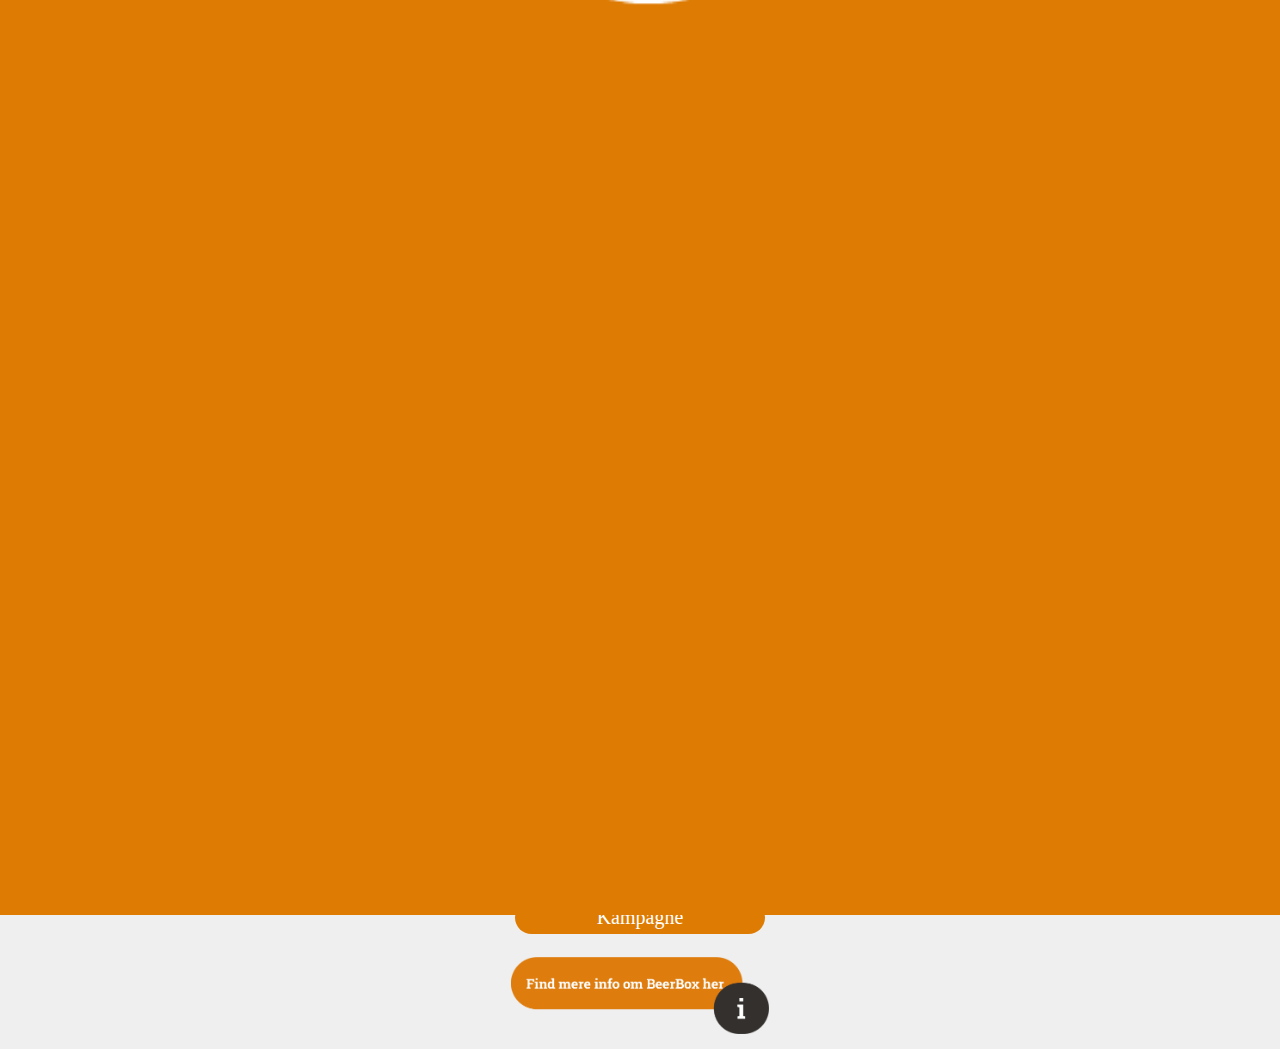
<file: index.html>
<!DOCTYPE html>
<html lang="da">
<head>
    <meta charset="UTF-8">
    <meta http-equiv="X-UA-Compatible" content="IE=edge">
    <meta name="viewport" content="width=device-width, initial-scale=1.0">
    <title>Forside</title>
    <link rel="stylesheet" href="style.css">
 
</head>
<body>
    <div class="splash">
        <img class="fade-in" src="images/BeerboxanimationSplash.gif" alt="animation" style="width: 100%;">
    </div>
    <script src="js/splash.js"></script>

    <!-- menubar -->
<header>
    <nav class="navbar">
        <div class="logo">
            <a href="index.html"><img src="images/beerbox-glas.png" alt="logo" style="width:50px;"></a></div>
          
        <ul class="nav-menu">
            <li class="nav-item"><a href="index.html" class="nav-link">Forside</a></li>
            <li class="nav-item"><a href="events.html" class="nav-link">Upcoming events</a></li>
            <li class="nav-item"><a href="beerpong.html" class="nav-link">Turneringer</a></li>
            <li class="nav-item"><a href="afstem.html" class="nav-link">Afstemning</a></li>
            <li class="nav-item"><a href="info.html" class="nav-link">Info</a></li>
            <li class="nav-item"><a href="profil.html" class="nav-link">Profil</a></li>
        </ul>
        <div class="hamburger">
            <span class="bar"></span>
            <span class="bar"></span>
            <span class="bar"></span>
        </div>
    </nav>
    
    </header>
    <script src="js/menu.js"></script>
    <script src="js/knapper.js"></script>
    <!-- menubar -->

    <div class="overskrift"> 
        <p>BeerBox</p>
     </div>
<br>
<!-- Full-width images with number and caption text -->

<div class="slideshow-container">

        <div class="mySlides fade">
          <div class="numbertext">1 / 3</div>
          <img src="images/img1.jpg" alt= "eventbilleder" style="width:100%">
        </div>
      
        <div class="mySlides fade">
          <div class="numbertext">2 / 3</div>
          <img src="images/img2.jpg" alt= "eventbilleder" style="width:100%">
        </div>
      
        <div class="mySlides fade">
          <div class="numbertext">3 / 3</div>
          <img src="images/img3.jpg" alt= "eventbilleder" style="width:100%">
        </div>
      
        <!-- Next and previous buttons -->
        <a class="prev" onclick="plusSlides(-1)">&#10094;</a>
        <a class="next" onclick="plusSlides(1)">&#10095;</a>
    </div>

      <br>
      
      <!-- The dots/circles -->
      <div style="text-align:center">
        <span class="dot" onclick="currentSlide(1)"></span>
        <span class="dot" onclick="currentSlide(2)"></span>
        <span class="dot" onclick="currentSlide(3)"></span>
      </div>
<script src="js/galleri.js" defer></script>
    <!-- Galleri slut -->

    <br>

<div class="boks2">
      <a href="events.html"><img onmouseover="bigImg(this)" onmouseout="normalImg(this)" src="images/seevents.png" alt="seevents" style="width: 258px;"></a>

     <p> Upcoming special events </p>
     <img src="images/filmaftenbanner.png" alt="filmaftenbanner" style="width: 258px;">
      <p>Hver fredag</p>
       <a href="beerpong.html"><img onmouseover="bigImg(this)" onmouseout="normalImg(this)" src="images/beerpongknap.png" alt="beerpongknap" style="width: 258px;"></a>
</div>
<br>       
<div class="boks1">
  <div>
      <button onClick="toggleImage()" >Kampagne</button><br>
      <img src="images/pic.png" id="image" alt= Kampagneknap class="hidden" style="width: 250px;"/>
    </div>
<script src="js/kampagne.js"></script>
      <br>
        <a href="info.html"><img onmouseover="bigImg(this)" onmouseout="normalImg(this)" src="images/beerboxinfoknap.png"  alt="beerboxinfoknap" style="width: 258px;"></a>
</div>

</body>
</html>
</file>
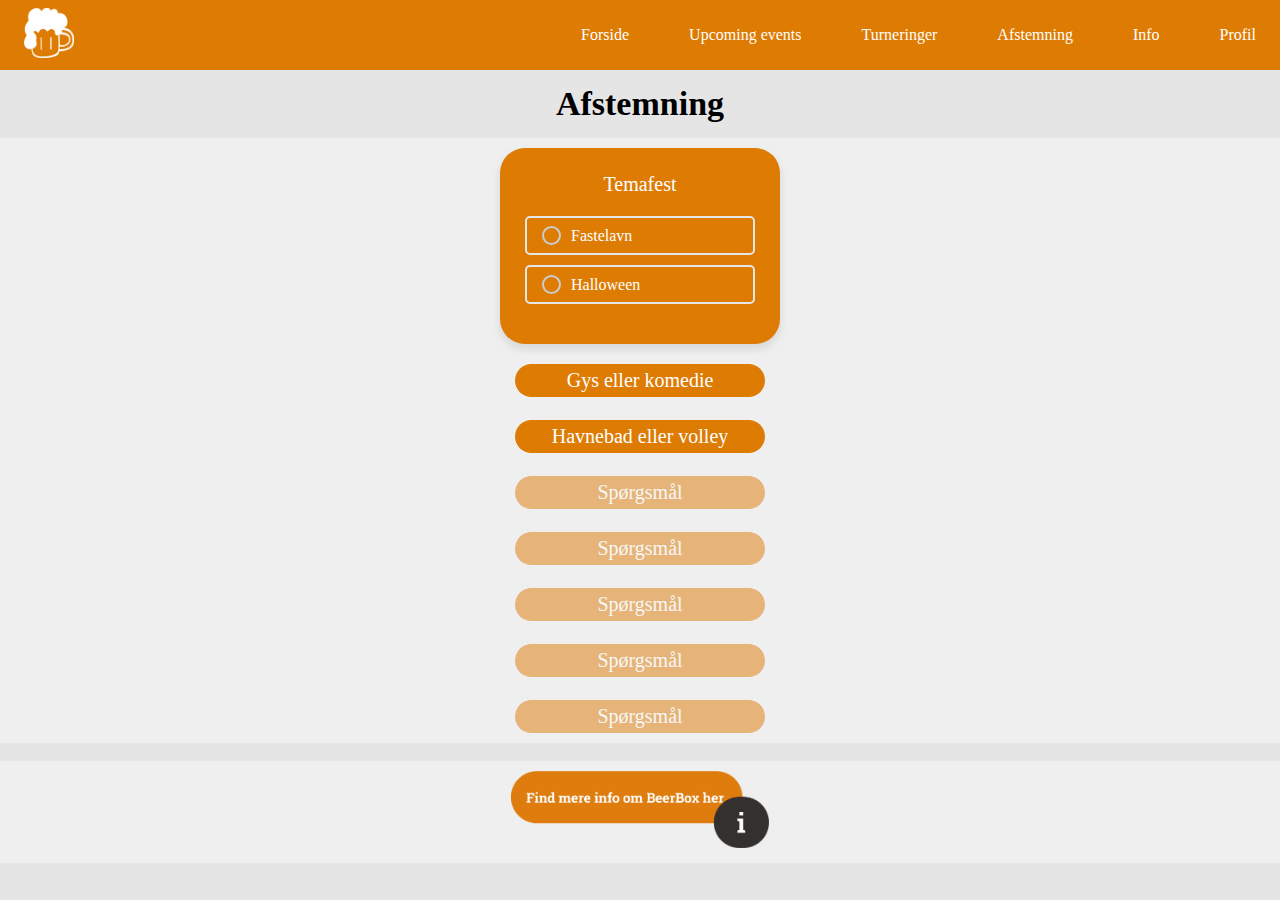
<file: afstem.html>
<!DOCTYPE html>
<html lang="da">
<head>
    <meta charset="UTF-8">
    <meta http-equiv="X-UA-Compatible" content="IE=edge">
    <meta name="viewport" content="width=device-width, initial-scale=1.0">
    <title>Forside</title>
    <link rel="stylesheet" href="style.css">
 
</head>
<body>

<!-- menubar -->
<header>
    <nav class="navbar">
        <div class="logo">
            <img src="images/beerbox-glas.png" alt="logo" style="width:50px"/>
        </div>
              
        <ul class="nav-menu">
            <li class="nav-item"><a href="index.html" class="nav-link">Forside</a></li>
            <li class="nav-item"><a href="events.html" class="nav-link">Upcoming events</a></li>
            <li class="nav-item"><a href="beerpong.html" class="nav-link">Turneringer</a></li>
            <li class="nav-item"><a href="afstem.html" class="nav-link">Afstemning</a></li>
            <li class="nav-item"><a href="info.html" class="nav-link">Info</a></li>
            <li class="nav-item"><a href="profil.html" class="nav-link">Profil</a></li>
        </ul>
        <div class="hamburger">
            <span class="bar"></span>
            <span class="bar"></span>
            <span class="bar"></span>
        </div>
    </nav>
        
</header>
    <script src="js/menu.js"></script>
<!-- menubar -->
        
<div class="overskrift"> 
    <p>Afstemning</p>
</div>

<div class="boks1">
    <div class="wrapper">
        <p>Temafest</p>
        <div class="poll-area">
          <input type="checkbox" name="poll" id="opt-1">
          <input type="checkbox" name="poll" id="opt-2">
          <label for="opt-1" class="opt-1">
           <span class="row">
              <span class="column">
                <span class="circle"></span>
                <span class="text">Fastelavn</span>
              </span>
              <span class="percent">50%</span>
           </span>
            <span class="progress" style='--w:50;'></span>
          </label>
          <label for="opt-2" class="opt-2">
            <span class="row">
              <span class="column">
                <span class="circle"></span>
                <span class="text">Halloween</span>
              </span>
              <span class="percent">50%</span>
            </span>
            <span class="progress" style='--w:50;'></span>
          </label>
        </div>
      </div>
      <script src="js/afstem.js"></script>
    </div>
 <div class="boks1">
    <div class="orange2">
      <p>Gys eller komedie</p>
    </div>
    <br>
     <div class="orange2">
       <p>Havnebad eller volley</p>
     </div>
     <br>
     <div class="orange3">
       <p>Spørgsmål</p>
     </div>
     <br>
     <div class="orange3">
       <p>Spørgsmål</p>
     </div>
     <br>
     <div class="orange3">
       <p>Spørgsmål</p>
     </div>
     <br>
     <div class="orange3">
       <p>Spørgsmål</p>
     </div>
     <br>
     <div class="orange3">
       <p>Spørgsmål</p>
     </div>
</div>
     <br>
<div class="boks1">
<a href="info.html"><img onmouseover="bigImg(this)" onmouseout="normalImg(this)" src="images/beerboxinfoknap.png"  alt="beerboxinfoknap" style="width: 258px;"></a>
</div>
<script src="js/knapper.js"></script>


</body>
</html>
</file>
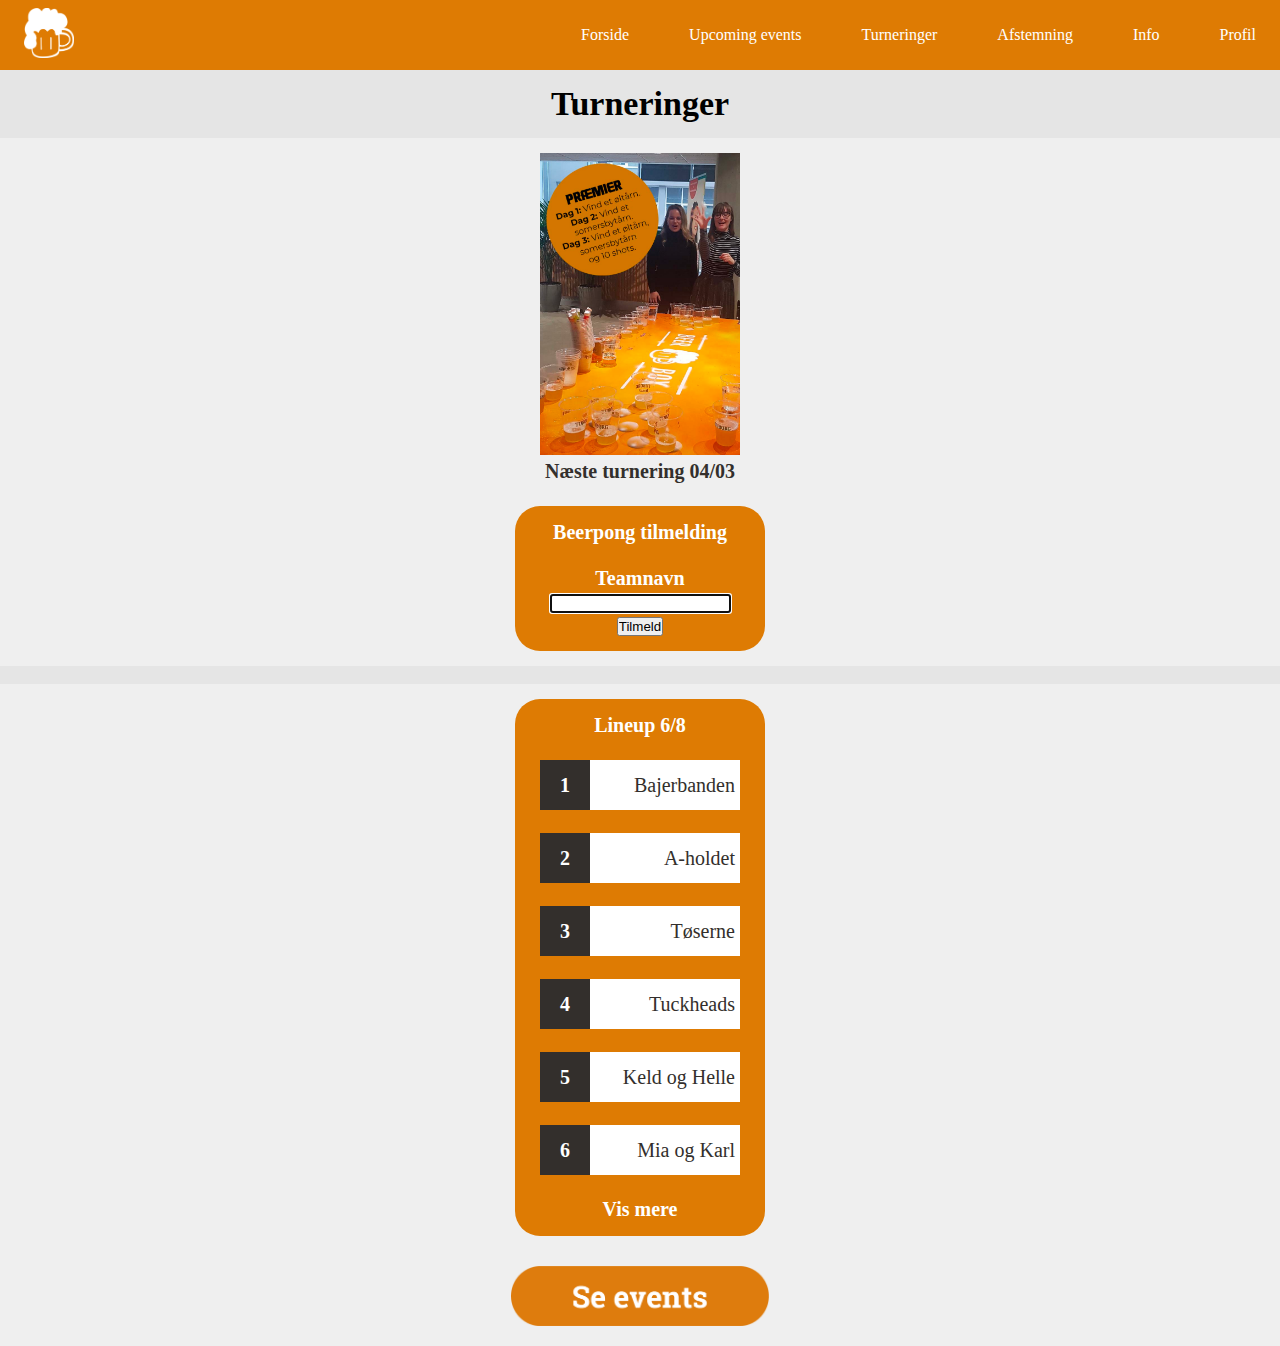
<file: beerpong.html>
<!DOCTYPE html>
<html lang="da">
<head>
    <meta charset="UTF-8">
    <meta http-equiv="X-UA-Compatible" content="IE=edge">
    <meta name="viewport" content="width=device-width, initial-scale=1.0">
    <title>Beer Pong</title>
    <link rel="stylesheet" href="style.css">
</head>
<body>
     <!-- menubar -->
<header>
    <nav class="navbar">
        <div class="logo">
            <a href="index.html"><img src="images/beerbox-glas.png" alt="logo" style="width:50px;"></a></div>
          
        <ul class="nav-menu">
            <li class="nav-item"><a href="index.html" class="nav-link">Forside</a></li>
            <li class="nav-item"><a href="events.html" class="nav-link">Upcoming events</a></li>
            <li class="nav-item"><a href="beerpong.html" class="nav-link">Turneringer</a></li>
            <li class="nav-item"><a href="afstem.html" class="nav-link">Afstemning</a></li>
            <li class="nav-item"><a href="info.html" class="nav-link">Info</a></li>
            <li class="nav-item"><a href="profil.html" class="nav-link">Profil</a></li>
        </ul>
        <div class="hamburger">
            <span class="bar"></span>
            <span class="bar"></span>
            <span class="bar"></span>
        </div>
    </nav>
    
    </header>
    <script src="js/menu.js"></script>
    <!-- menubar -->

    <div class="overskrift"> 
        <p>Turneringer</p>
     </div>

     <div class="boks3">
        <img src="images/turnering.png" alt="filmaftenbanner" style="width: 200px;">

        <p>Næste turnering 04/03 </p>
        <br>
        <div class="orange">
            <p>Beerpong tilmelding</p>
            <br>
            <p>Teamnavn</p>
            <form id="form" action="index.html" method="post"></form>
                <input type="text" autofocus/><br>
                <input id="login" type="submit" value="Tilmeld"/>
        </div>
    </div>
    <br>
    <div class="boks3">
        <div class="orange">
            <p>Lineup 6/8</p>
            <br>
            <div class="white">
                <p>Bajerbanden</p>
                <div class="dark"><p>1</p></div>
            </div>
           <br>
            <div class="white">
                <p>A-holdet</p>
                <div class="dark"><p>2</p></div>
             </div>
             <br>
             <div class="white">
                <p>Tøserne</p>
                <div class="dark"><p>3</p></div>
            </div>
            <br>
            <div class="white">
            <p>Tuckheads</p>
            <div class="dark"><p>4</p></div>
            </div>
            <br>
            <div class="white">
            <p>Keld og Helle</p>
            <div class="dark"><p>5</p></div>
            </div>
            <br>
            <div class="white">
                <p>Mia og Karl</p>
                <div class="dark"><p>6</p></div>
            </div>
            <br>
        <p>Vis mere</p>
        </div></div>

    <div class="boks3">
        <a href="events.html"><img onmouseover="bigImg(this)" onmouseout="normalImg(this)" src="images/seevents.png" alt="seevents" style="width: 258px;"></a>
    </div>
    <script src="js/knapper.js"></script>

</body>
</html>
</file>
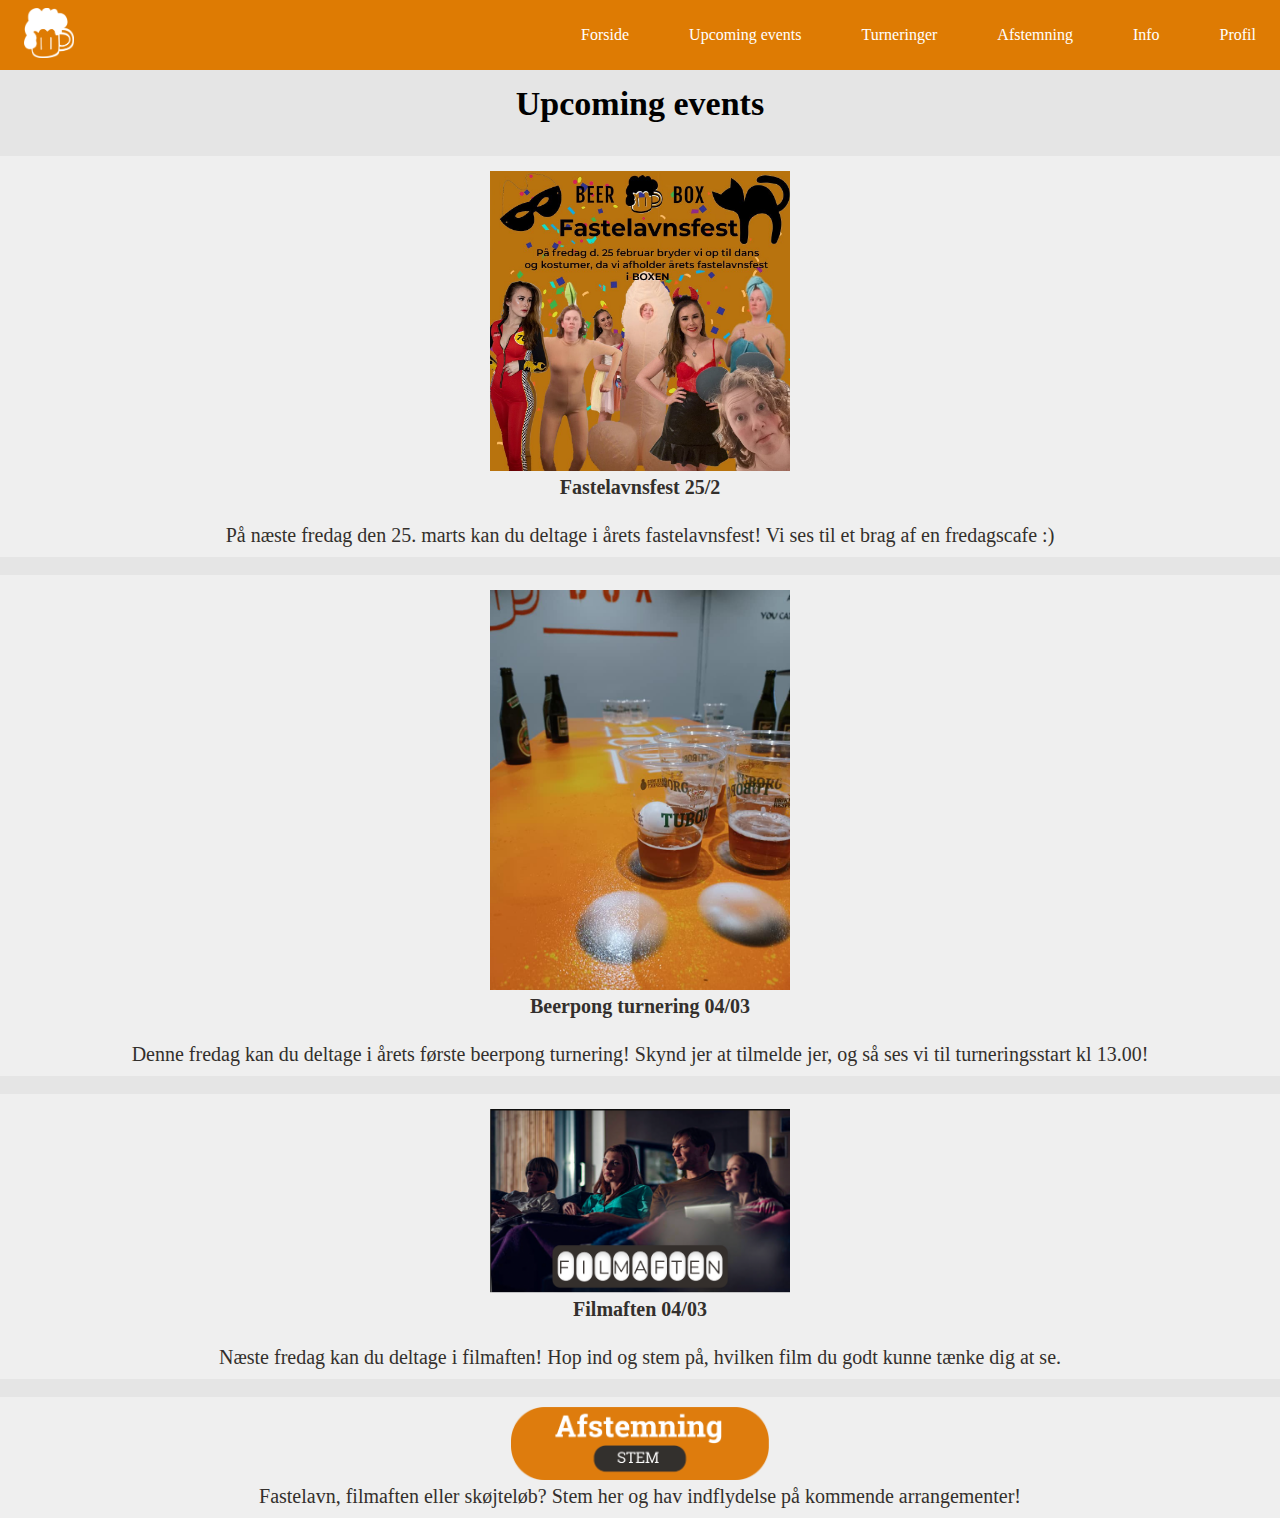
<file: events.html>
<!DOCTYPE html>
<html lang="da">
<head>
    <meta charset="UTF-8">
    <meta http-equiv="X-UA-Compatible" content="IE=edge">
    <meta name="viewport" content="width=device-width, initial-scale=1.0">
    <title>Upcoming events</title>
    <link rel="stylesheet" href="style.css">
    <link href="https://fonts.googleapis.com/css2?family=Montserrat:wght@300&amp;family=Oxygen:wght@700&amp;family=Roboto+Slab:wght@200;300;700&amp;display=swap" rel="style">
</head>
<body>
    <!-- menubar -->
<header>
    <nav class="navbar">
        <div class="logo">
            <a href="index.html"><img src="images/beerbox-glas.png" alt="logo" style="width:50px;"></a></div>
          
        <ul class="nav-menu">
            <li class="nav-item"><a href="index.html" class="nav-link">Forside</a></li>
            <li class="nav-item"><a href="events.html" class="nav-link">Upcoming events</a></li>
            <li class="nav-item"><a href="beerpong.html" class="nav-link">Turneringer</a></li>
            <li class="nav-item"><a href="afstem.html" class="nav-link">Afstemning</a></li>
            <li class="nav-item"><a href="info.html" class="nav-link">Info</a></li>
            <li class="nav-item"><a href="profil.html" class="nav-link">Profil</a></li>
        </ul>
        <div class="hamburger">
            <span class="bar"></span>
            <span class="bar"></span>
            <span class="bar"></span>
        </div>
    </nav>
    
    </header>
    <script src="js/menu.js"></script>
    <script src="js/events.js"></script>
    <!-- menubar -->

    <div class="overskrift"> 
        <p>Upcoming events</p>
     </div>
<br>
        <div class="boks3">
            <img src="images/fastelavn.jpeg" alt="fastelavn" style="width: 300px;">
            <p>Fastelavnsfest 25/2</p></div>
        <div class="boks1">
            <p>På næste fredag den 25. marts kan du deltage i årets fastelavnsfest! Vi ses til et brag af en fredagscafe :)</p>
        </div>
<br>            
        <div class="boks3">
           <img src="images/beerpong.jpeg" alt="beerpong" style="width: 300px;">
            <p>Beerpong turnering 04/03</p></div>
            <div class="boks1">
            <p >Denne fredag kan du deltage i årets første beerpong turnering! Skynd jer at tilmelde jer, og så ses vi til turneringsstart kl 13.00!</p>
        </div>
<br>
        <div class="boks3">
        <img src="images/filmaften.png" alt="filmaften" style="width: 300px;" >
        <br>
        <p>Filmaften 04/03</p></div>
        <div class="boks1">
        <p>Næste fredag kan du deltage i filmaften! Hop ind og stem på, hvilken film du godt kunne tænke dig at se.</p>
        </div>
<br>
        <div class="boks1">
        <a href="afstem.html"><img onmouseover="bigImg(this)" onmouseout="normalImg(this)" src="images/afstemningsknap.png" alt="afstemningsknap" style="width: 258px;"></a>
        <br>
        <p>Fastelavn, filmaften eller skøjteløb? Stem her og hav indflydelse på kommende arrangementer!</p>
        </div>
</body>
</html>
</file>
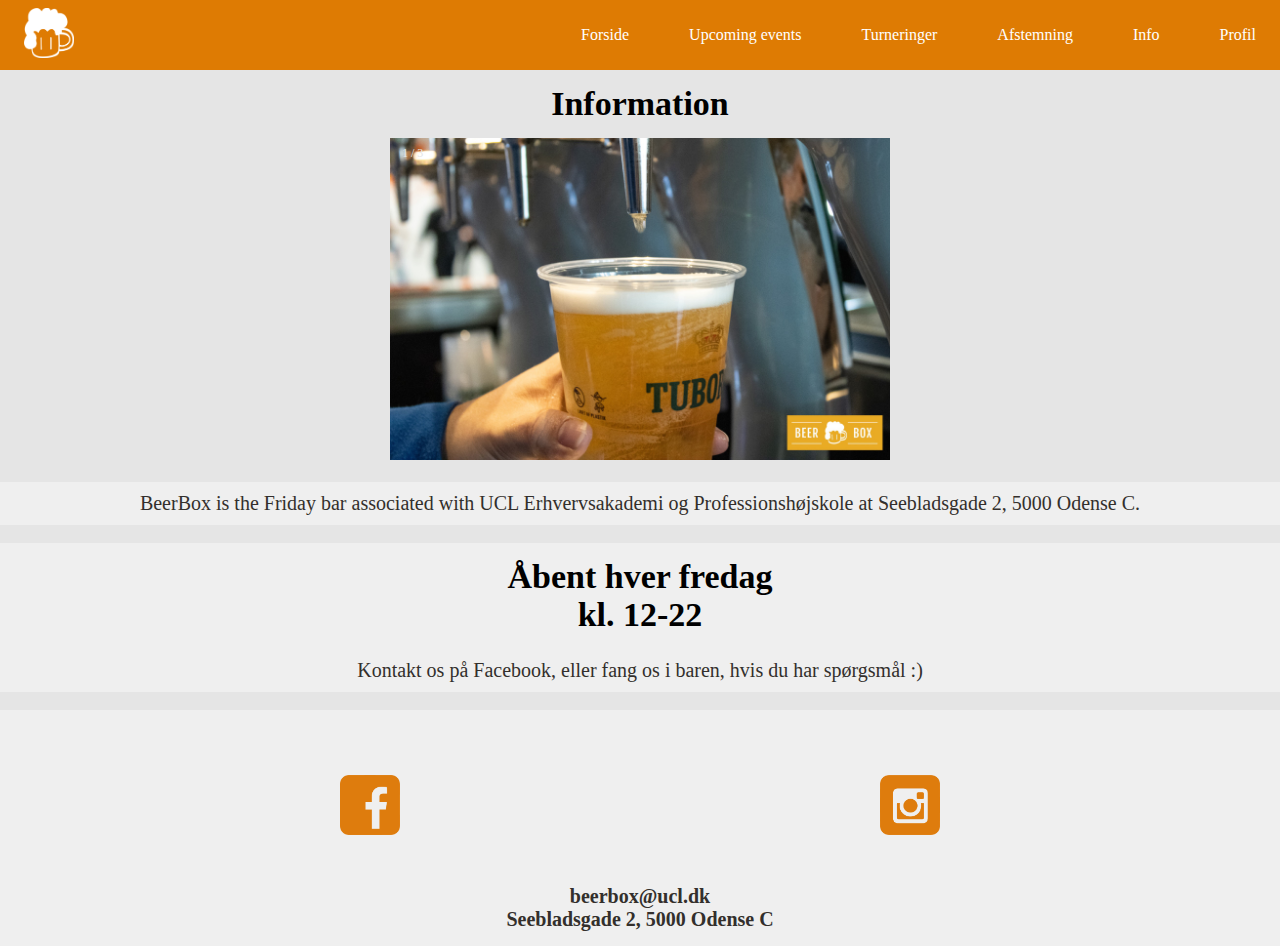
<file: info.html>
<!DOCTYPE html>
<html lang="da">
<head>
    <meta charset="UTF-8">
    <meta http-equiv="X-UA-Compatible" content="IE=edge">
    <meta name="viewport" content="width=device-width, initial-scale=1.0">
    <title>Document</title>
    <link rel="stylesheet" href="style.css">

    <link href="https://fonts.googleapis.com/css2?family=Montserrat:wght@300&amp;family=Oxygen:wght@700&amp;family=Roboto+Slab:wght@200;300;700&amp;display=swap" rel="style">
</head>
<body>
    <!-- menubar -->
<header>
    <nav class="navbar">
        <div class="logo">
            <a href="index.html"><img src="images/beerbox-glas.png" alt="logo" style="width:50px;"></a></div>
          
        <ul class="nav-menu">
            <li class="nav-item"><a href="index.html" class="nav-link">Forside</a></li>
            <li class="nav-item"><a href="events.html" class="nav-link">Upcoming events</a></li>
            <li class="nav-item"><a href="beerpong.html" class="nav-link">Turneringer</a></li>
            <li class="nav-item"><a href="afstem.html" class="nav-link">Afstemning</a></li>
            <li class="nav-item"><a href="info.html" class="nav-link">Info</a></li>
            <li class="nav-item"><a href="profil.html" class="nav-link">Profil</a></li>
        </ul>
        <div class="hamburger">
            <span class="bar"></span>
            <span class="bar"></span>
            <span class="bar"></span>
        </div>
    </nav>
    
    </header>
    <script src="js/menu.js"></script>
    <!-- menubar -->

    <div class="overskrift"> 
        <p>Information</p>
     </div>
     <div class="slideshow-container">

        <div class="mySlides fade">
          <div class="numbertext">1 / 3</div>
          <img src="images/a.jpg" alt="infobilleder" style="width:100%">
        </div>
      
        <div class="mySlides fade">
          <div class="numbertext">2 / 3</div>
          <img src="images/b.jpg" alt="infobilleder" style="width:100%">
        </div>
      
        <div class="mySlides fade">
          <div class="numbertext">3 / 3</div>
          <img src="images/c.jpg" alt="infobilleder" style="width:100%">
        </div>
      
    </div>
      <br>

<script src="js/galleri2.js" defer></script>
    <!-- Galleri slut -->

    <div class="boks1">
        <p>BeerBox is the Friday bar associated with 
            UCL Erhvervsakademi og Professionshøjskole
            at Seebladsgade 2, 5000 Odense C. </p>
    </div>
    <br>
    
    <div class="boks2">
        <p> Åbent hver fredag<br> kl. 12-22</p>
    </div>
    <div class="boks1">
        <p>Kontakt os på Facebook, eller fang os i baren,
            hvis du har spørgsmål :) </p>
    </div>
    <br>
    <div class="boks3">
        <div class="main">
        <img src="images/fb-ikon.png" alt="fb-ikon" style="width: 60px;">
        <img src="images/ig-ikon.png" alt="ig-ikon" style="width: 60px;">
        </div>
        <p>beerbox@ucl.dk<br> Seebladsgade 2, 5000 Odense C </p>
    </div>
    

</body>
</html>
</file>
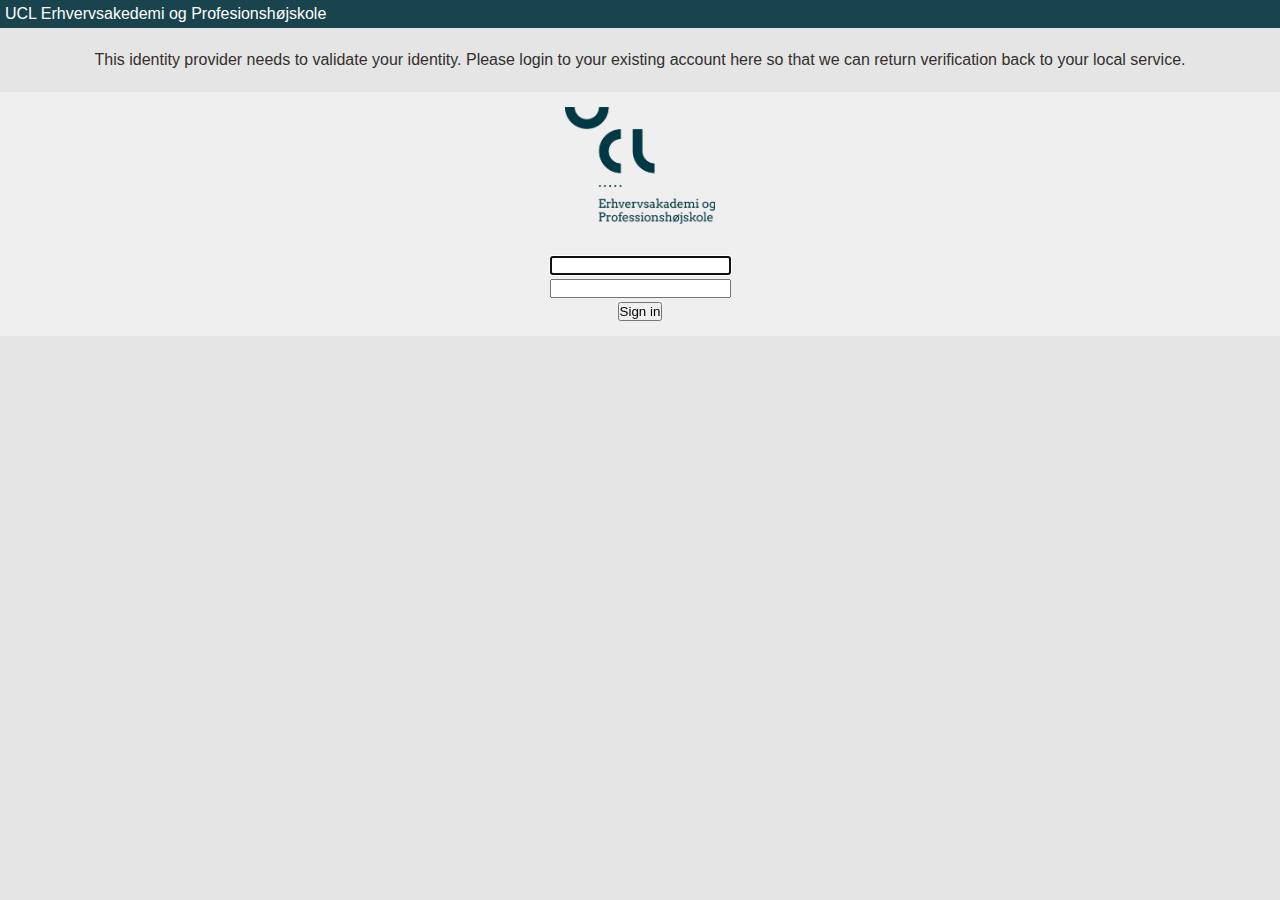
<file: login.html>
<!DOCTYPE html>
<html lang="da">
<head>
    <meta charset="UTF-8">
    <meta http-equiv="X-UA-Compatible" content="IE=edge">
    <meta name="viewport" content="width=device-width, initial-scale=1.0">
    <title>Document</title>
    <link rel="stylesheet" href="style.css">
    <link href="https://fonts.googleapis.com/css2?family=Montserrat:wght@300&amp;family=Oxygen:wght@700&amp;family=Roboto+Slab:wght@200;300;700&amp;display=swap" rel="style">
    <script src="js/login.js" defer ></script>
</head>
<body>
<div class="tekstboks-ucl-login">
    <p>UCL Erhvervsakedemi og Profesionshøjskole </p>
</div>
    <br>
<div class="tekstboks-ucl-login2">
    <p>This identity provider needs to validate your identity. Please login to your existing account here so that we can return verification back to your local service. </p>
</div>
    <br>
<div class="boks3">
  <img src="images/UCL_vertical.png" alt="ucl" style="width:150px"/>
  <form id="form" action="index.html" method="post"></form>
  <br/>
  <input id="user" type="text" autofocus />
  <br/>
  <input id="code" type="password" />
<br/>
  <input id="login" type="button" onclick="sub()" value="Sign in" />
</div>
</body>
</html>
</file>
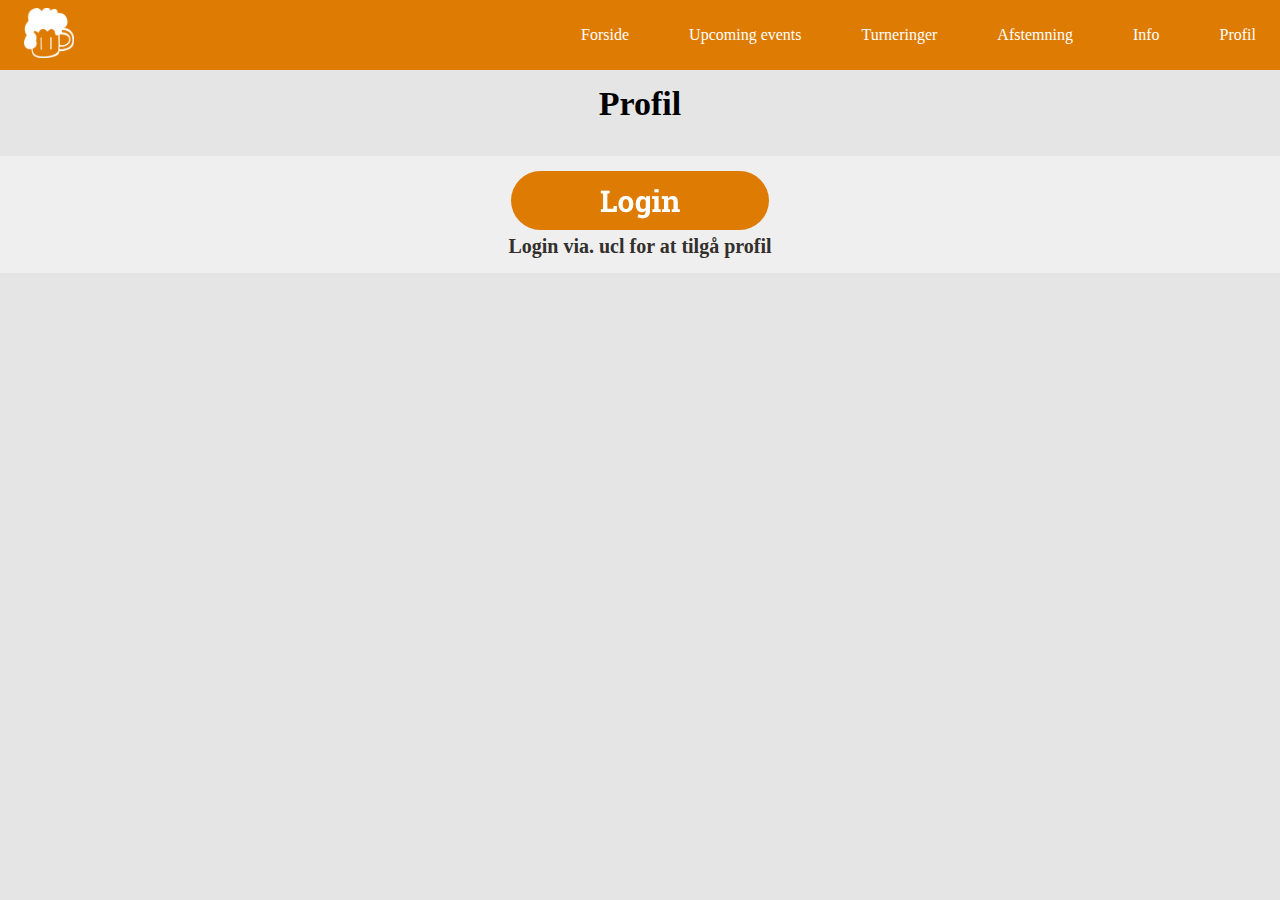
<file: profil.html>
<!DOCTYPE html>
<html lang="da">
<head>
    <meta charset="UTF-8">
    <meta http-equiv="X-UA-Compatible" content="IE=edge">
    <meta name="viewport" content="width=device-width, initial-scale=1.0">
    <title>Document</title>
    <link rel="stylesheet" href="style.css">

    <link href="https://fonts.googleapis.com/css2?family=Montserrat:wght@300&amp;family=Oxygen:wght@700&amp;family=Roboto+Slab:wght@200;300;700&amp;display=swap" rel="style">
</head>
<body>
        <!-- menubar -->
<header>
    <nav class="navbar">
        <div class="logo">
            <a href="index.html"><img src="images/beerbox-glas.png" alt="logo" style="width:50px;"></a></div>
          
        <ul class="nav-menu">
            <li class="nav-item"><a href="index.html" class="nav-link">Forside</a></li>
            <li class="nav-item"><a href="events.html" class="nav-link">Upcoming events</a></li>
            <li class="nav-item"><a href="beerpong.html" class="nav-link">Turneringer</a></li>
            <li class="nav-item"><a href="afstem.html" class="nav-link">Afstemning</a></li>
            <li class="nav-item"><a href="info.html" class="nav-link">Info</a></li>
            <li class="nav-item"><a href="profil.html" class="nav-link">Profil</a></li>
        </ul>
        <div class="hamburger">
            <span class="bar"></span>
            <span class="bar"></span>
            <span class="bar"></span>
        </div>
    </nav>
    </header>
    <script src="js/menu.js"></script>
    <script src="js/profil.js"></script>
    <!-- menubar -->

    <div class="overskrift"> 
        <p>Profil</p>
     </div>

    <br>
    <div class="boks3">
        <a href="login.html"><img onmouseover="bigImg(this)" onmouseout="normalImg(this)" src="images/login-knap.png" alt="loginknap" style="width: 258px;"></a>
        <br>
        <p>Login via. ucl for at tilgå profil</p>
        </div>

</body>
</html>
</file>
<file: style.css>
:root{
  --ff-primary: 'Roboto Slab';
  --ff-secondary: 'Montserrat';

  --fw-reg:  300;
  --fx-bold: 900;

  --clr--background:  #E5E5E5;
  --clr-font:   #332F2C;   
  --clr-boxbg: #FFFFFF; 
  --clr-header: #DE7B03;   

  --fs-h1:   34px;
  --fs-h2:   20px;
  --fs-nav:  20px;
}

body {
  background-color:var(--clr--background)
}

/* splashpage */
.splash {
  display: flex;
  position: fixed;
  align-items: center;
  height: 100%;
  width: 100%;
  background-color: #DE7B03;
  z-index: 200;
}

@keyframes fadeIn {
  to{
    opacity: 1;
  }
}

.fade.in {
  opacity: 0;
  animation: fadeIn 0.5s ease-in forwards;
}
.splash.display-none {
  display: flex;
  position: fixed;
  align-items: center;
  opacity: 0;
  height: 100%;
  width: 100%;
  background-color: #DE7B03;
  z-index: -10;
  transition: all 0.5s;
}
/* splashpage slut */


/* menubar */
*{
  padding: 0;
  margin: 0;
  box-sizing: border-box;
}

header{
  background-color: var(--clr-header);
}

li{
  list-style: none;
}

a{
  color: var(--clr-boxbg);
  text-decoration: none;
}

.navbar{
  min-height: 70px;
  display: flex;
  justify-content: space-between;
  align-items: center;
  padding: 0 24px;
}

.nav-menu{
  display: flex;
  justify-content: space-between;
  align-items: center;
  gap: 60px;
}

.nav-link{
  transition: 0.7s ease;
}

.nav-link:hover{
  color: var(--clr-font);
}

.hamburger{
  display: none;
  cursor: pointer;
}
.bar{
  display: block;
  width: 25px;
  height: 3px;
  margin: 5px auto;
  -webkit-transition: all 0.3s ease-in-out;
  transition: all 0.3s ease-in-out;
  background-color: var(--clr-boxbg);
}

@media (max-width:768px){
.hamburger{
  display: block;
}

.hamburger.active .bar:nth-child(2){
  opacity: 0;
}
.hamburger.active .bar:nth-child(1){
  transform: translateY(8px) rotate(45deg);
}
.hamburger.active .bar:nth-child(3){
  transform: translateY(-8px) rotate(-45deg);
}


.nav-menu{
  position: fixed;
  left: -100%;
  top: 70px;
  gap: 0;
  flex-direction: column;
  background-color: var(--clr-header);
  width: 100%;
  opacity: 90%;
  font-family: var(--ff-primary);
  font-weight: var(--fw-reg);
  font-size: var(--fs-nav);
  text-align: center;
  transition: 0.3s;
  z-index: 9999;
}

.nav-item{
  margin: 16px 0;
}

.nav-menu.active{
  left: 0;
}}
/* menubar slut*/


/* Base styling ref. */

.overskrift{
  margin-left: auto;
  margin-right: auto;
  padding-top: 15px;
  padding-bottom: 15px;
  font-family: var(--ff-primary);
  font-size: var(--fs-h1);
  font-weight: var(--fx-bold);
  text-align: center;
}
  
.boks1 {
  width: auto;
  height: auto;
  margin-left:auto;
  margin-right: auto;
  background-color: rgba(255, 255, 255, 40%);
  padding-top: 15px;
  padding-bottom: 15px;
  font-family: var(--ff-secondary);
  padding-top: 10px;
  padding-bottom: 10px;
  font-family: var(--ff-secondary);
  font-size: var(--fs-h2);
  color: var(--clr-font);
  text-align: center;
}
  
  
.boks2 {
  width: auto;
  height: auto;
  margin-left:auto;
  margin-right: auto;
  background-color: rgba(255, 255, 255, 40%);
  padding-top: 15px;
  padding-bottom: 15px;
  font-family: var(--ff-primary);
  font-size: var(--fs-h1);
  font-weight: var(--fx-bold);
  text-align: center;
}
  
  
.boks3 {
  width: auto;
  height: auto;
  margin-left:auto;
  margin-right: auto;
  background-color: rgba(255, 255, 255, 40%);
  padding-top: 15px;
  padding-bottom: 15px;
  font-family: var(--ff-secondary);
  font-size: var(--fs-h2);
  color: var(--clr-font);
  text-align: center;
  font-weight: var(--fx-bold);
}
  
.orange {
  width: 250px;
  height: auto;
  border-radius: 25px;
  margin-left:auto;
  margin-right: auto;
  background-color: var(--clr-header);
  font-family: var(--ff-secondary);
  font-size: var(--fs-h2);
  color: #FFFFFF;
  text-align: center;
  font-weight: var(--fx-bold);
  padding-top: 15px;
  padding-bottom: 15px;
}
.white {
  width: 200px;
  height: 50px;
  margin: auto;
  background-color: var(--clr-boxbg);
  font-family: var(--ff-secondary);
  color: var(--clr-font);
  line-height: 50px;
  text-align: right;
  padding-right: 5px;
  font-weight: var(--fw-reg);
}
  
.dark {
  width: 50px;
  height: 50px;
  margin-top: -50px;
  background-color: var(--clr-font);
  font-family: var(--ff-primary);
  color: var(--clr-boxbg);
  text-align: center;
  font-weight: var(--fx-bold);
}
  
.orange2 {
  width: 250px;
  height: auto;
  border-radius: 25px;
  margin-left:auto;
  margin-right: auto;
  background-color: var(--clr-header);
  font-family: var(--ff-secondary);
  font-size: var(--fs-h2);
  color: #FFFFFF;
  text-align: center;
  font-weight: var(--fw-reg);
  padding-top: 5px;
  padding-bottom: 5px;
}
  
.orange3 {
  width: 250px;
  height: auto;
  border-radius: 25px;
  margin-left:auto;
  margin-right: auto;
  background-color: var(--clr-header);
  opacity: 50%;
  font-family: var(--ff-secondary);
  font-size: var(--fs-h2);
  color: #FFFFFF;
  text-align: center;
  font-weight: var(--fw-reg);
  padding-top: 5px;
  padding-bottom: 5px;
}  
/* Base styling ref slut*/


/* Galleri */
* {box-sizing:border-box}

/* Slideshow container */
.slideshow-container {
  max-width: 500px;
  min-width: auto;
  position: relative;
  margin: auto;
}


/* Next & previous buttons */
.prev, .next {
  cursor: pointer;
  position: absolute;
  top: 50%;
  width: auto;
  margin-top: -5%;
  padding: 16px;
  color: var(--clr-header);
  font-weight: var(--fx-bold);
  font-size: 20px;
  transition: 0.6s ease;
  border-radius: 0 3px 3px 0;
  user-select: none;
}

/* Position the "next button" to the right */
.next {
  right: 0px;
  border-radius: 28px 1px 1px 28px;
}

/* Position the 'prev button' to the left */
.prev {
  left: 0px;
  border-radius: 1px 28px 28px 1px;
}

/* On hover, add a black background color with a little bit see-through */
.prev:hover, .next:hover {
  background-color: rgba(0,0,0,0.8);
}

/* Number text (1/3 etc) */
.numbertext {
  color: var(--clr--background);
  font-size: 12px;
  padding: 8px 12px;
  position: absolute;
  top: 0;
}

/* The dots/bullets/indicators */
.dot {
  cursor: pointer;
  height: 15px;
  width: 15px;
  margin: 0 2px;
  background-color: #bbb;
  border-radius: 50%;
  display: inline-block;
  transition: background-color 0.6s ease;
  position: relative;
}

.active, .dot:hover {
  background-color: var(--clr-header);
}

/* Fading animation */
.fade {
  -webkit-animation-name: fade;
  -webkit-animation-duration: 1.5s;
  animation-name: fade;
  animation-duration: 1.5s;
}

@-webkit-keyframes fade {
  from {opacity: .4}
  to {opacity: 1}
}

@keyframes fade {
  from {opacity: .4}
  to {opacity: 1}
}
/* Galleri slut*/


/* info ikoner */
.main{
  display: flex;
  flex-direction: row;
  justify-content: space-around;
  align-items: center;
  align-content: center;
  padding: 50px 100px 50px 100px;
}
  /* info ikoner slut*/


/* login setup */
.tekstboks-ucl-login {
  background-color:  #19444D;
  width: auto;
  color: #FFFFFF;
  padding: 5px;
  font-family: sans-serif;
}
  
.tekstboks-ucl-login2 {
  width: auto;
  color: var(--clr-font);
  padding: 5px;
  text-align: center;
  font-family: sans-serif;
}
/* login setup slut*/


/*kampagneknap*/
.hidden{
  display: none;
}
  
.img {
  display: block;
  margin-left: auto;
  margin-right: auto;
  margin-top: 100px;
  align-items: center;
}

button {
  width: 250px;
  height: auto;
  border-radius: 25px;
  margin-left:auto;
  margin-right: auto;

  background-color: var(--clr-header);
  border: none;
  padding-top: 5px;
  padding-bottom: 5px;
  font-family: var(--ff-primary);
  font-size: var(--fs-h2);
  color: var(--clr-boxbg);
  text-align: center;
  font-weight: var(--fw-reg);
}
/*kampagneknap slut*/


/* Afstemning */ 
.wrapper
{
  margin: auto;
  box-sizing: border-box;
  font-family: var(--ff-secondary);
  color: var(--clr-boxbg);
}

::selection{
  color: #fff;
  background: var(--clr-boxbg);
}
.wrapper{
  background: var(--clr-header);
  border-radius: 25px;
  padding: 25px;
  max-width: 280px;
  width: 100%;
  box-shadow: 0px 5px 10px rgba(0,0,0,0.1);
}
.wrapper header{
  font-size: 22px;
  font-weight: var(--fx-bold);
}
.wrapper .poll-area{
  margin: 20px 0 15px 0;
}
.poll-area label{
  display: block;
  margin-bottom: 10px;
  border-radius: 5px;
  padding: 8px 15px;
  border: 2px solid #e6e6e6;
  transition: all 0.2s ease;
}
.poll-area label:hover{
  border-color: #ddd;
}
label.selected{
  border-color: var(--clr-boxbg)!important;
}
label .row{
  display: flex;
  pointer-events: none;
  justify-content: space-between;
}
label .row .column{
  display: flex;
  align-items: center;
}
label .row .circle{
  height: 19px;
  width: 19px;
  display: block;
  border: 2px solid #ccc;
  border-radius: 50%;
  margin-right: 10px;
  position: relative;
}
label.selected .row .circle{
  border-color: var(--clr-boxbg);
}
label .row .circle::after{
  content: "";
  height: 11px;
  width: 11px;
  background:var(--clr-boxbg);
  border-radius: inherit;
  position: absolute;
  left: 2px;
  top: 2px;
  display: none;
}
.poll-area label:hover .row .circle::after{
  display: block;
  background: var(--clr-boxbg);
}
label.selected .row .circle::after{
  display: block;
  background: var(--clr-font)!important;
}
label .row span{
  font-size: 16px;
  font-weight: 500;
}
label .row .percent{
  display: none;
}
label .progress{
  height: 6px;
  width: 100%;
  position:relative;
  background: var(--clr-font);
  margin: 8px 0 3px 0;
  border-radius: 30px;
  display: none;
  pointer-events: none;
}
label .progress:after{
  position: absolute;
  content: "";
  height: 100%;
  background: #ccc;
  width: calc(1% * var(--w));
  border-radius: inherit;
  transition: all 0.2s ease;
}
label.selected .progress::after{
  background: var(--clr-boxbg);
}
label.selectall .progress,
label.selectall .row .percent{
  display: block;
}
input[type="radio"],
input[type="checkbox"]{
  display: none;
}
/* Afstemning slut*/
</file>
